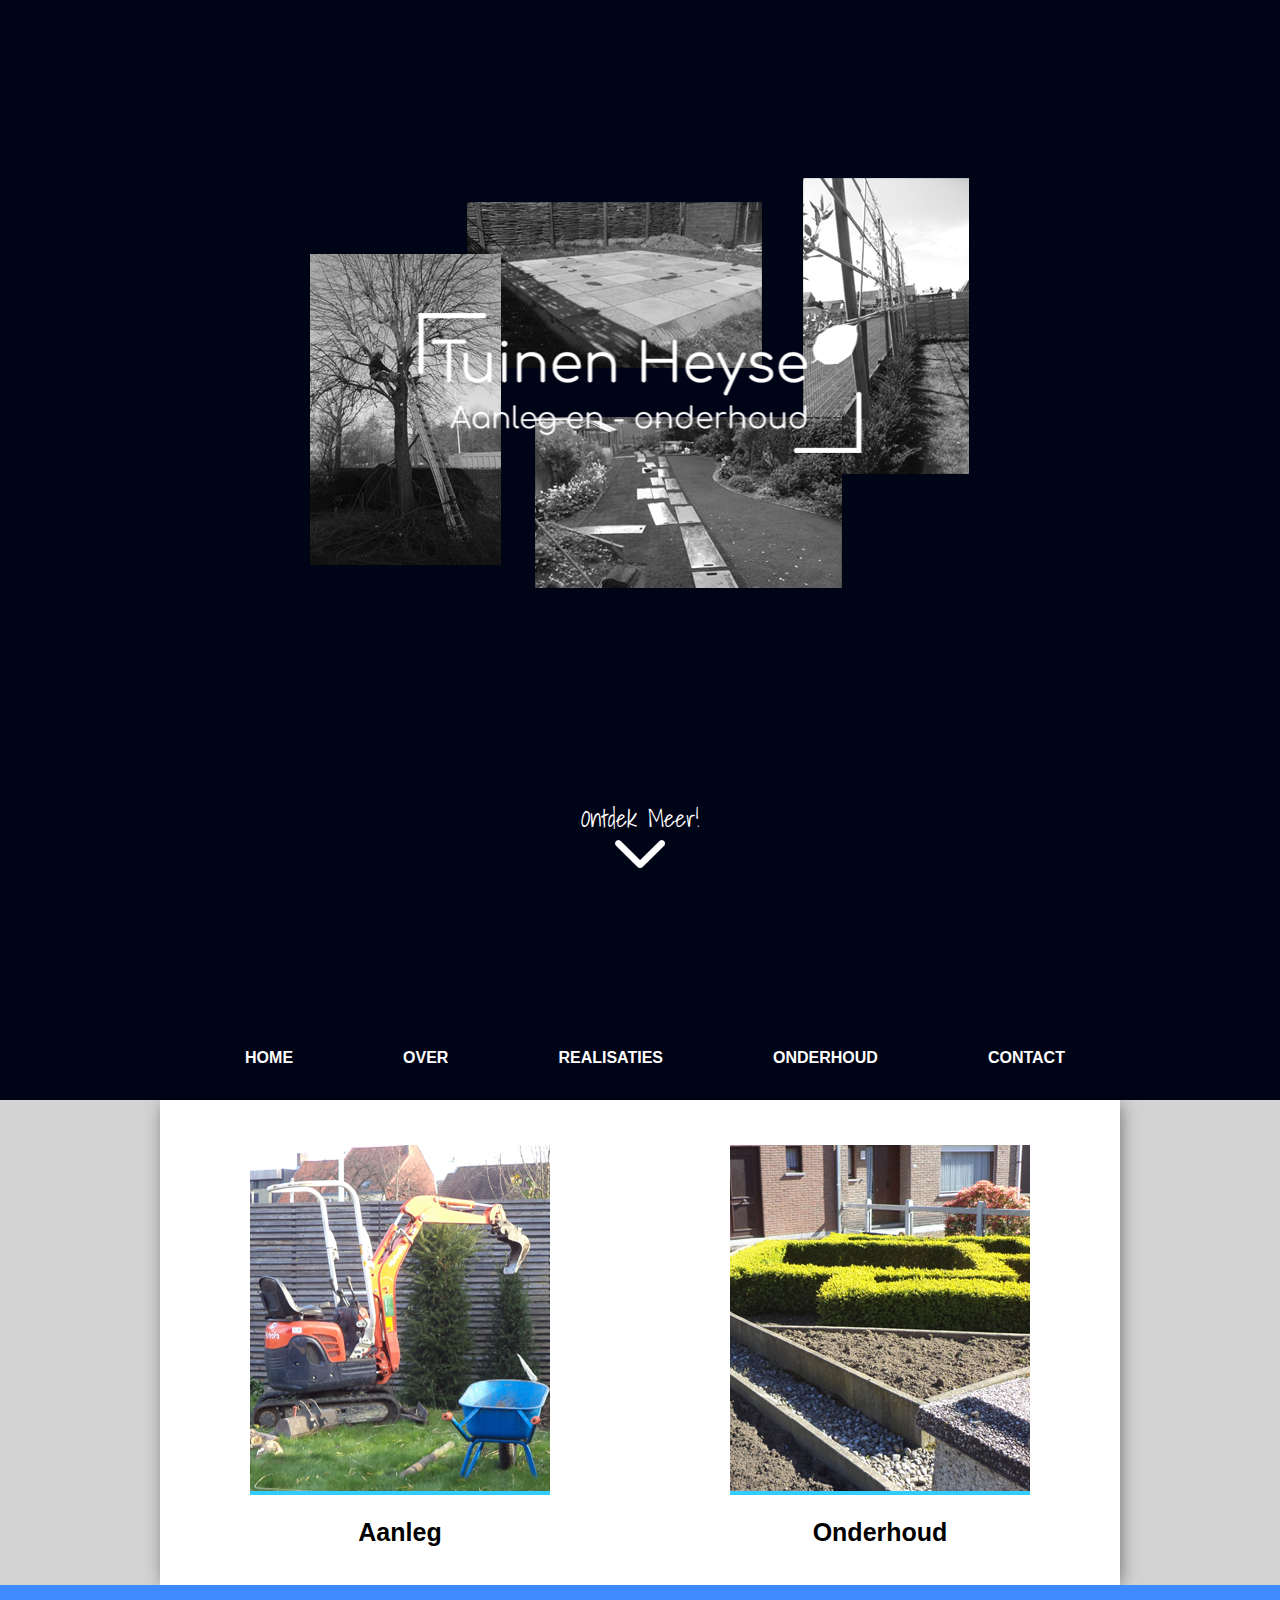
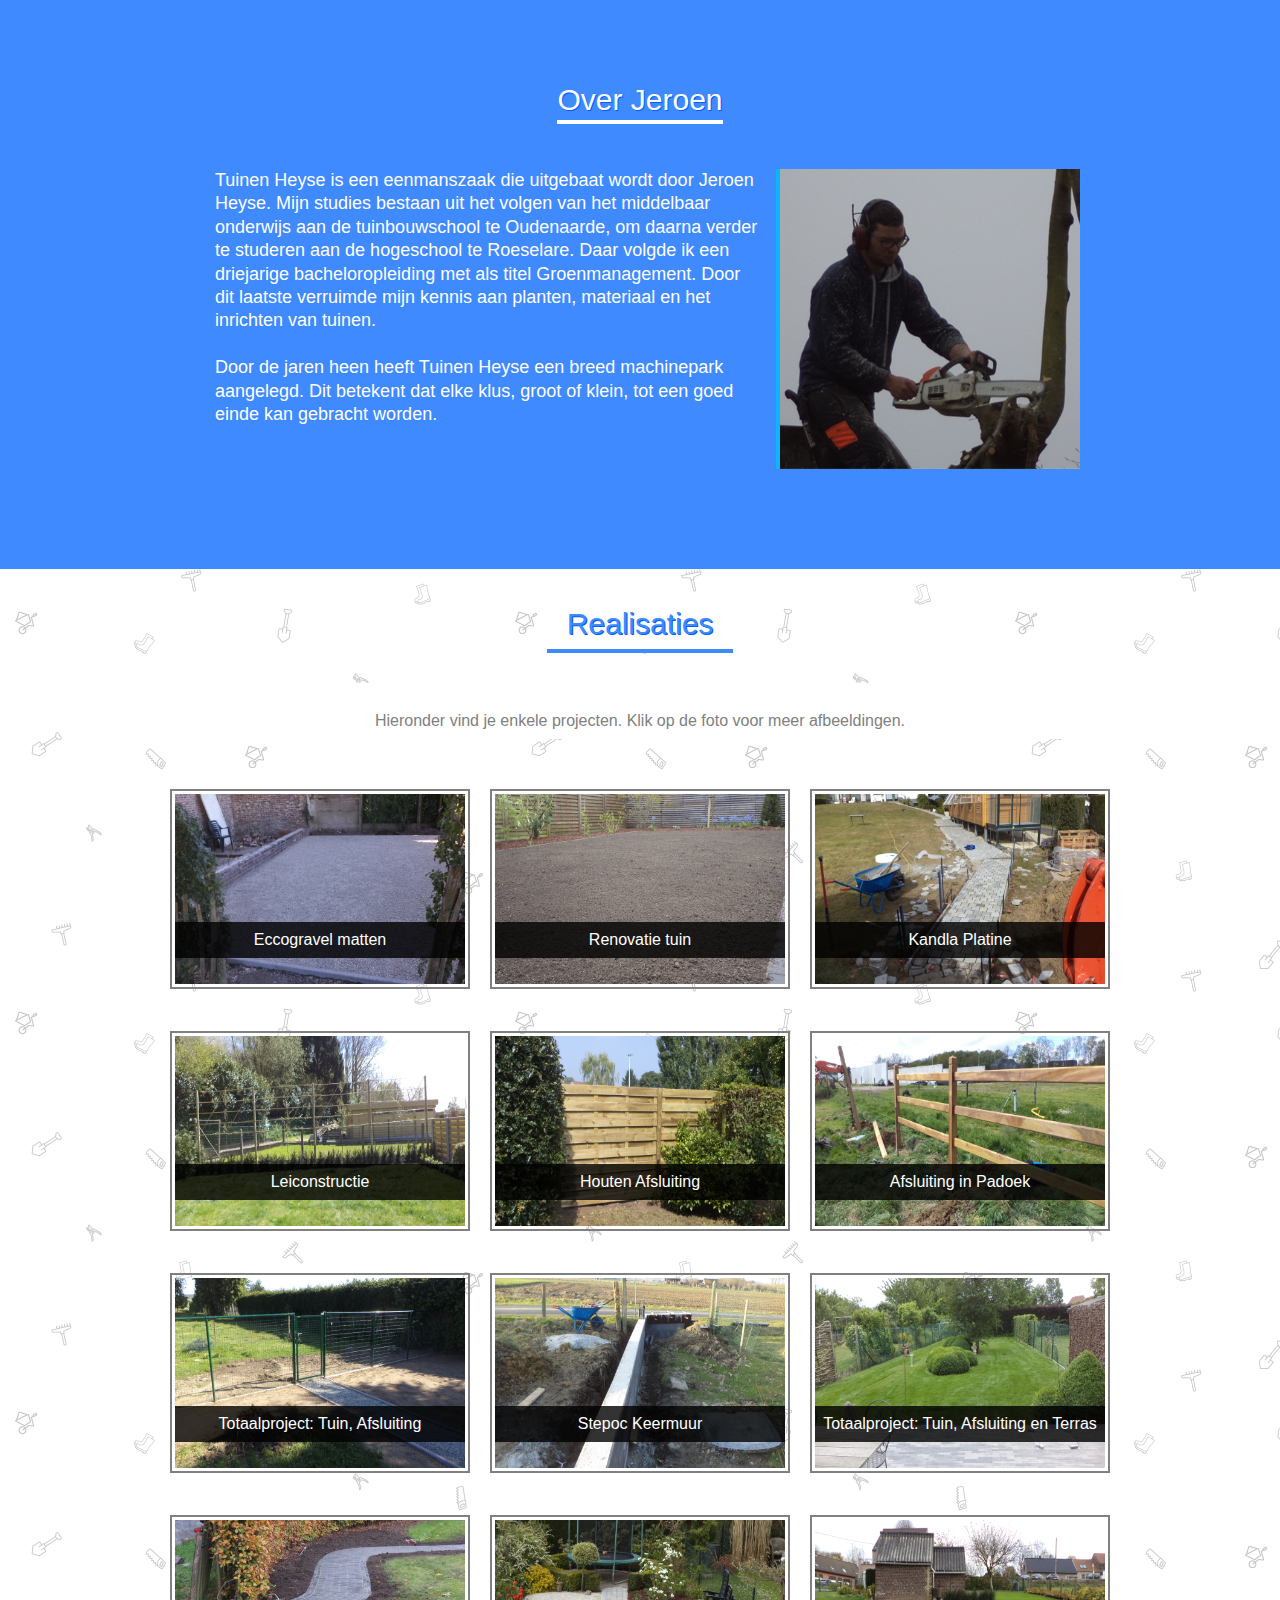
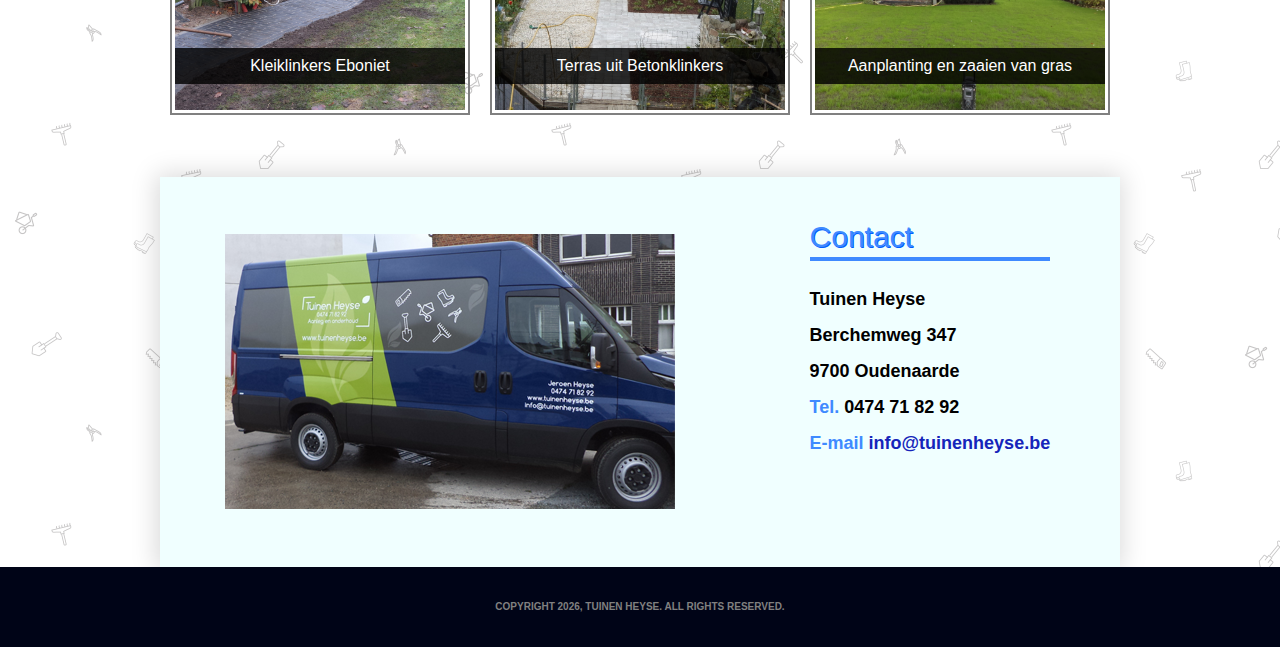
<file: TuinenHeyse/index.html>
<!DOCTYPE html>
<html lang=nl>
<head>
  <meta charset="UTF-8">
  <meta name="viewport" content="width=device-width, initial-scale=1.0">
  <meta http-equiv="X-UA-Compatible" content="ie=edge">
  <title>Tuinen Heyse</title>
  <meta name="description" lang="nl" content="De website van Tuinen Heyse. Gespecialliseerd in aanleg en onderhoud van UW tuin!"/>
  <meta name="keywords" content="Tuinen, Heyse, Aanleg, Onderhoud, Tuinbouw"/>
  <meta http-equiv="content-language" content="nl" />
  <link rel="stylesheet" href="css/reset.css">
  <link rel="stylesheet" href="css/swiper.min.css">
  <link rel="stylesheet" href="css/screen.css">
</head>
<body>
  <header class="main-header">
    <section class="intro" id="intro">
      <img class="headerImage" src="assets/TuinenHeyse Banner.png" alt="Tuinen Heyse Banner">
      <img class="headerLogo" src="assets/TuinenHeyseLogo.png" alt="Tuinen Heyse Logo">
    </section>
    <section class="ontdek" id="ontdek">
        <h1 class="headerTitle">Ontdek Meer!</h1>
        <a href="#menu"><img class="down"src="assets/arrow down.png" alt="arrow down"></a>
    </section>
  </header>
  <!-- image of figure of picture, eens opzoeken -->
  <main>
    <nav class="main-menu" id="menu">
      <ul class="main-menu-items">
        <li class="menu-item active">
          <a href="#menu">Home</a>
        </li>
        <li class="menu-item">
          <a href="#over">Over</a>
        </li>
        <li class="menu-item">
          <a href="#realisaties">Realisaties</a>
        </li>
        <li class="menu-item">
          <a href="onderhoud.html">Onderhoud</a>
        </li>
        <li class="menu-item">
          <a href="#contact">Contact</a>
        </li>
      </ul>
    </nav>
    <section class="intro">
      <div class="intro-wrapper">
      <div class="container section">
        <article>
          <figure class="intro-figure">
            <img src="assets/aanleg.png" alt="aanleg">
            <figcaption class="intro-caption fade-caption">
              <p> <strong>Tuinen Heyse</strong> legt uw tuin aan van A tot Z. Kiest u voor het aanleggen van een <strong>oprit of terras</strong>? Dan

bent u bij Tuinen Heyse aan het juiste adres. Ook voor het aanleggen van <strong>grasperken</strong> of het plaatsen van <strong>afsluitingen</strong> kunt u bij Tuinen Heyse

terecht. Afsluitingen zijn er in verschillende keuzes, bijvoorbeeld in <strong>hout</strong> of in <strong>metaal</strong>, maar ook een

<strong>steen</strong>achtige afsluiting behoort tot het ruime aanbod. Klik <a class="klik" href="#realisaties"><strong>hier</strong></a> voor foto's van enkele realisaties.</p>
            </figcaption>
          </figure>
          <h1 class="intro-header">Aanleg</h1>
        </article>
        <article>
          <figure class="intro-figure">
            <img src="assets/onderhoud.png" alt="onderhoud">
            <figcaption class="intro-caption fade-caption">
              <p>Tuinen Heyse <strong>onderhoudt</strong> zowel kleine als grote <strong>tuinen en fabrieksterreinen</strong>. Dit kan gebeuren op

wekelijkse of maandelijkse basis, maar ook een jaarlijkse onderhoudsbeurt is mogelijk. <br/>U kunt een

beroep doen op Tuinen Heyse voor <strong>scheren, snoeien, hakselen, bemesten, maaien</strong> van grasperken en

noem maar op. <br/>U kunt er zeker vanop aan dat uw tuin met <strong>de grootste zorg</strong> wordt onderhouden. Klik <a  class="klik" href="onderhoud.html"><strong>hier</strong></a> voor enkele foto's.</p>
            </figcaption>
          </figure>
          <h1 class="intro-header">Onderhoud</h1>
        </article>
        <!-- <article>
          <img src="" alt="afbeelding3">
          <h1 class="intro-header">Maatwerk</h1>
        </article> -->
      </div>
      <!-- wrapper end -->
      </div>
    </section>
    <section class="over" id="over">
      <div class="container section">
        <h1 class="titel">Over Jeroen</h1>
        <article>
          <p class="over-p">Tuinen Heyse is een eenmanszaak die uitgebaat wordt door Jeroen Heyse. Mijn studies bestaan

uit het volgen van het middelbaar onderwijs aan de tuinbouwschool te Oudenaarde, om daarna

verder te studeren aan de hogeschool te Roeselare. Daar volgde ik een driejarige bacheloropleiding

met als titel Groenmanagement. Door dit laatste verruimde mijn kennis aan planten, materiaal en

het inrichten van tuinen.

<br/><br/>

Door de jaren heen heeft Tuinen Heyse een breed machinepark aangelegd. Dit betekent dat elke

klus, groot of klein, tot een goed einde kan gebracht worden.

</p>
          <img class="over-image" src="assets/jeroenheyse.png" alt="Jeroen Heyse">

        </article>
      </div>

    </section>

    <div class="wrapper">
    <!-- REALISATIE SECTION -->

    <section class="realisaties" id="realisaties">
      <div class="container realisaties-s">
        <h1 class="realisatie-titel">Realisaties</h1>
        <p class="realisatie-text">
          Hieronder vind je enkele projecten. Klik op de foto voor meer afbeeldingen.
        </p>
        <div class="container project-images">
          <a href="#openModal" class="1 10 modalImage"><img class="project-image" src="assets/realisaties/project1/afbeelding1.JPG" alt="project 1"><span>Eccogravel matten</span></a>
          <a href="#openModal" class="2 9 modalImage"><img class="project-image" src="assets/realisaties/project2/afbeelding1.JPG" alt="project 2"><span>Renovatie tuin</span></a>
          <a href="#openModal" class="3 9 modalImage"><img class="project-image" src="assets/realisaties/project3/afbeelding1.JPG" alt="project 3"><span>Kandla Platine</span></a>
          <a href="#openModal" class="4 5 modalImage"><img class="project-image" src="assets/realisaties/project4/afbeelding1.JPG" alt="project 4"><span>Leiconstructie</span></a>
          <a href="#openModal" class="5 7 modalImage"><img class="project-image" src="assets/realisaties/project5/afbeelding1.JPG" alt="project 5"><span>Houten Afsluiting</span></a>
          <a href="#openModal" class="6 6 modalImage"><img class="project-image" src="assets/realisaties/project6/afbeelding1.JPG" alt="project 6"><span>Afsluiting in Padoek</span></a>
          <a href="#openModal" class="7 8 modalImage"><img class="project-image" src="assets/realisaties/project7/afbeelding1.JPG" alt="project 7"><span>Totaalproject: Tuin, Afsluiting</span></a>
          <a href="#openModal" class="8 14 modalImage"><img class="project-image" src="assets/realisaties/project8/afbeelding1.JPG" alt="project 8"><span>Stepoc Keermuur</span></a>
          <a href="#openModal" class="9 34 modalImage"><img class="project-image" src="assets/realisaties/project9/afbeelding1.JPG" alt="project 9"><span>Totaalproject: Tuin, Afsluiting en Terras</span></a>
          <a href="#openModal" class="10 35 modalImage"><img class="project-image" src="assets/realisaties/project10/afbeelding1.JPG" alt="project 10"><span>Kleiklinkers Eboniet</span></a>
          <a href="#openModal" class="11 20 modalImage"><img class="project-image" src="assets/realisaties/project11/afbeelding1.JPG" alt="project 11"><span>Terras uit Betonklinkers</span></a>
          <a href="#openModal" class="12 41 modalImage"><img class="project-image" src="assets/realisaties/project12/afbeelding1.JPG" alt="project 12"><span>Aanplanting en zaaien van gras</span></a>

        </div>
      </div>
    </section>

    <!-- modal box div -->
    <div id="openModal" class="modalDialog">

      <!-- close button -->
      <div>
        <a href="#close" title="Close" class="close">X</a>
      <!-- Swiper -->
      <div class="swiper-container gallery-top">
          <div class="swiper-wrapper">
              <!-- javascript code schrijft hier de html -->
          </div>
          <!-- Add Arrows -->
          <div class="swiper-button-next swiper-button-white"></div>
          <div class="swiper-button-prev swiper-button-white"></div>
      </div>
      <div class="swiper-container gallery-thumbs">
          <div class="swiper-wrapper">
            <!-- javascript code schrijft hier de html -->
          </div>
      </div>
      <!-- close button div -->
      </div>
    <!-- end modal box div -->
    </div>


    <!-- Moet naar footer -->
    <section class="contact" id="contact">
      <div class="container contact-section">
        <section class="google-map-s">
          <img src="assets/tuinenheysecamionette.png" alt="tuinen heyse camionette">
        </section>
        <section class="contact-info">
          <h1 class="contact-titel">Contact</h1>
          <address>
            <strong>Tuinen Heyse</strong>
            <br/>
            Berchemweg 347
            <br/>
            9700 Oudenaarde
            <br/>
            <span>Tel.</span>      0474 71 82 92
            <br/>
            <span>E-mail</span>
            <a href="mailto:info@tuinenheyse.be">info@tuinenheyse.be</a>
          </address>
            <!-- <form action="index.html">
              <div class="row">
                <label for="namefield">Name:</label>
                <input type="text" id="namefield" placeholder="name" />
              </div>
              <div class="row">
                <label for="emailfield">Email:</label>
                <input type="email" id="emailfield" placeholder="email"/>
              </div>
              <div class="row">
                <label for="remarksfield">Remarks:</label>
                <textarea id="remarksfield" cols="10" rows="4"  placeholder="Please fill in your remarks" ></textarea>
                </div>
              <div class="row">
                <input type="submit" value="submit"/>
              </div>
            </form> -->
        </section>
      </div>
    </section>
    <!-- wrapper end -->
  </div>
  </main>
  <footer>

  </footer>

  <script type="text/javascript" src="./js/swiper.min.js"></script>
  <script type="text/javascript" src="./js/script.js"></script>
</body>
</html>
</file>
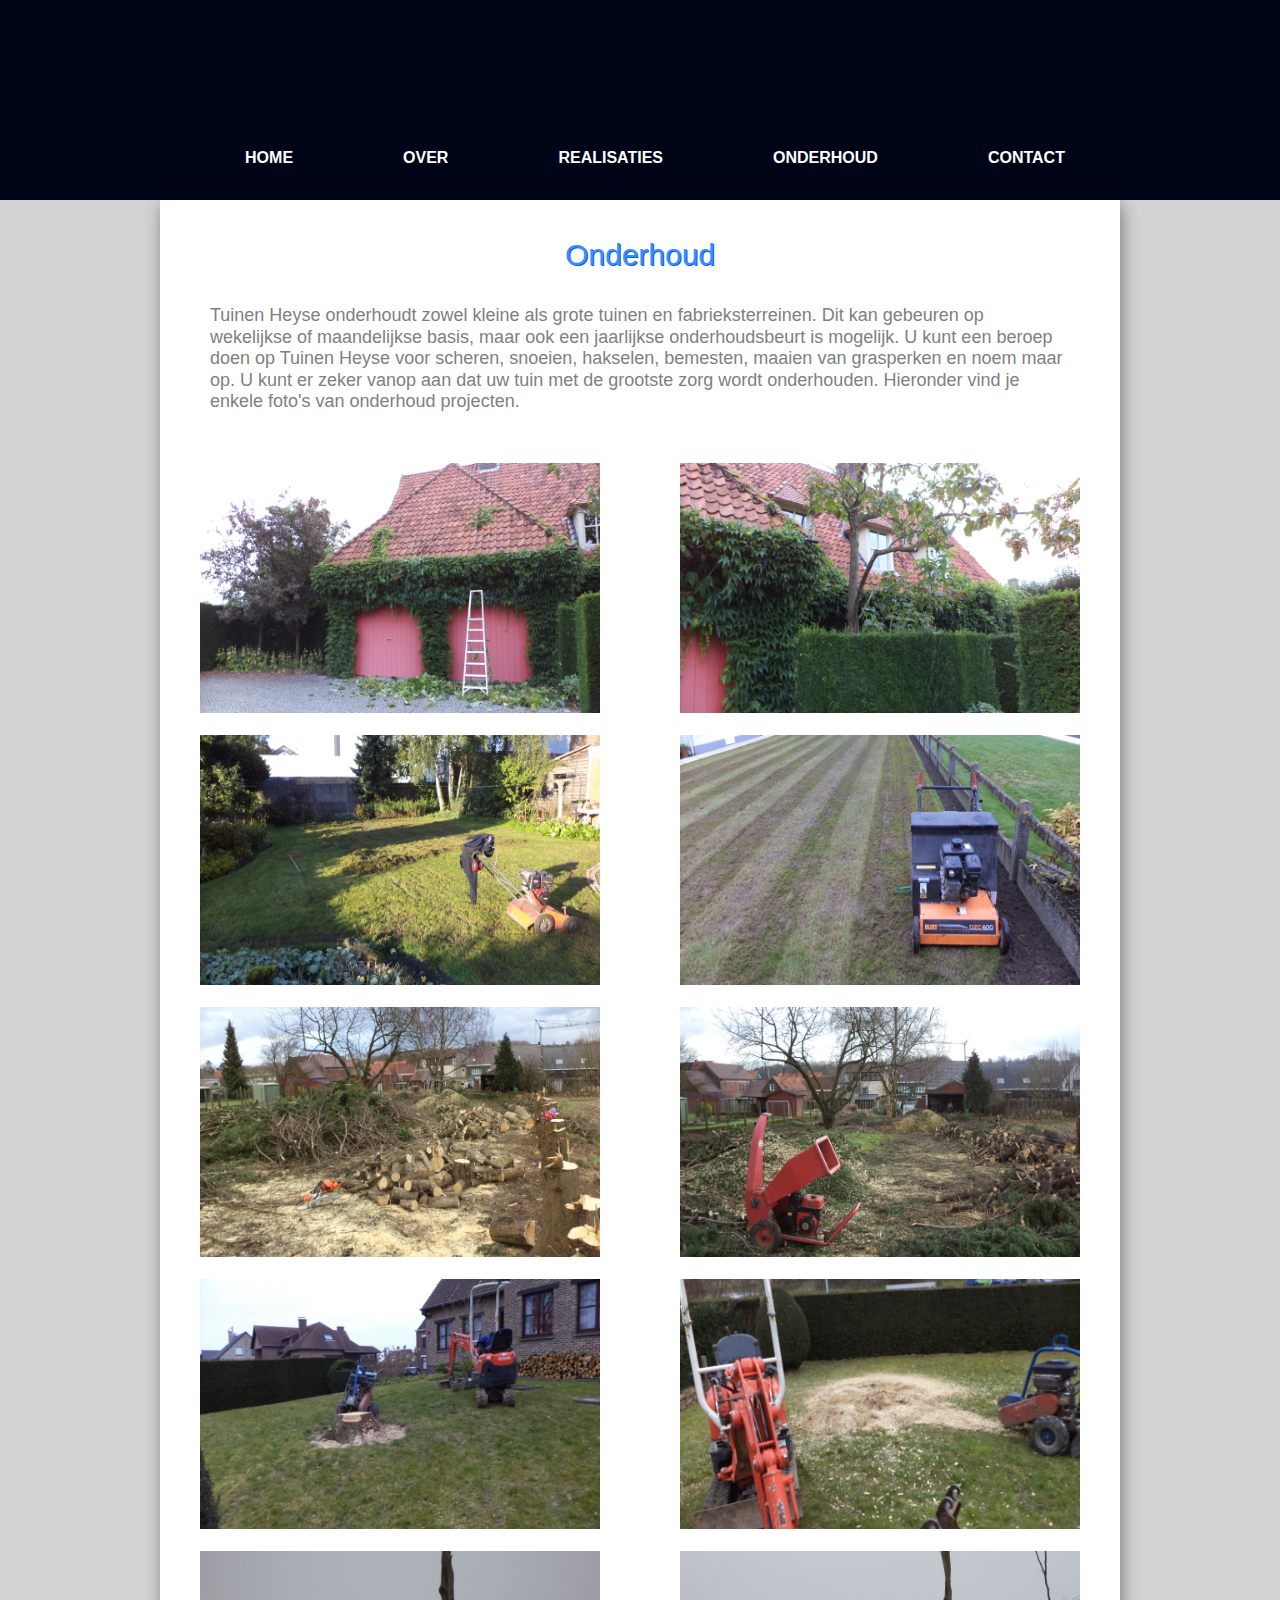
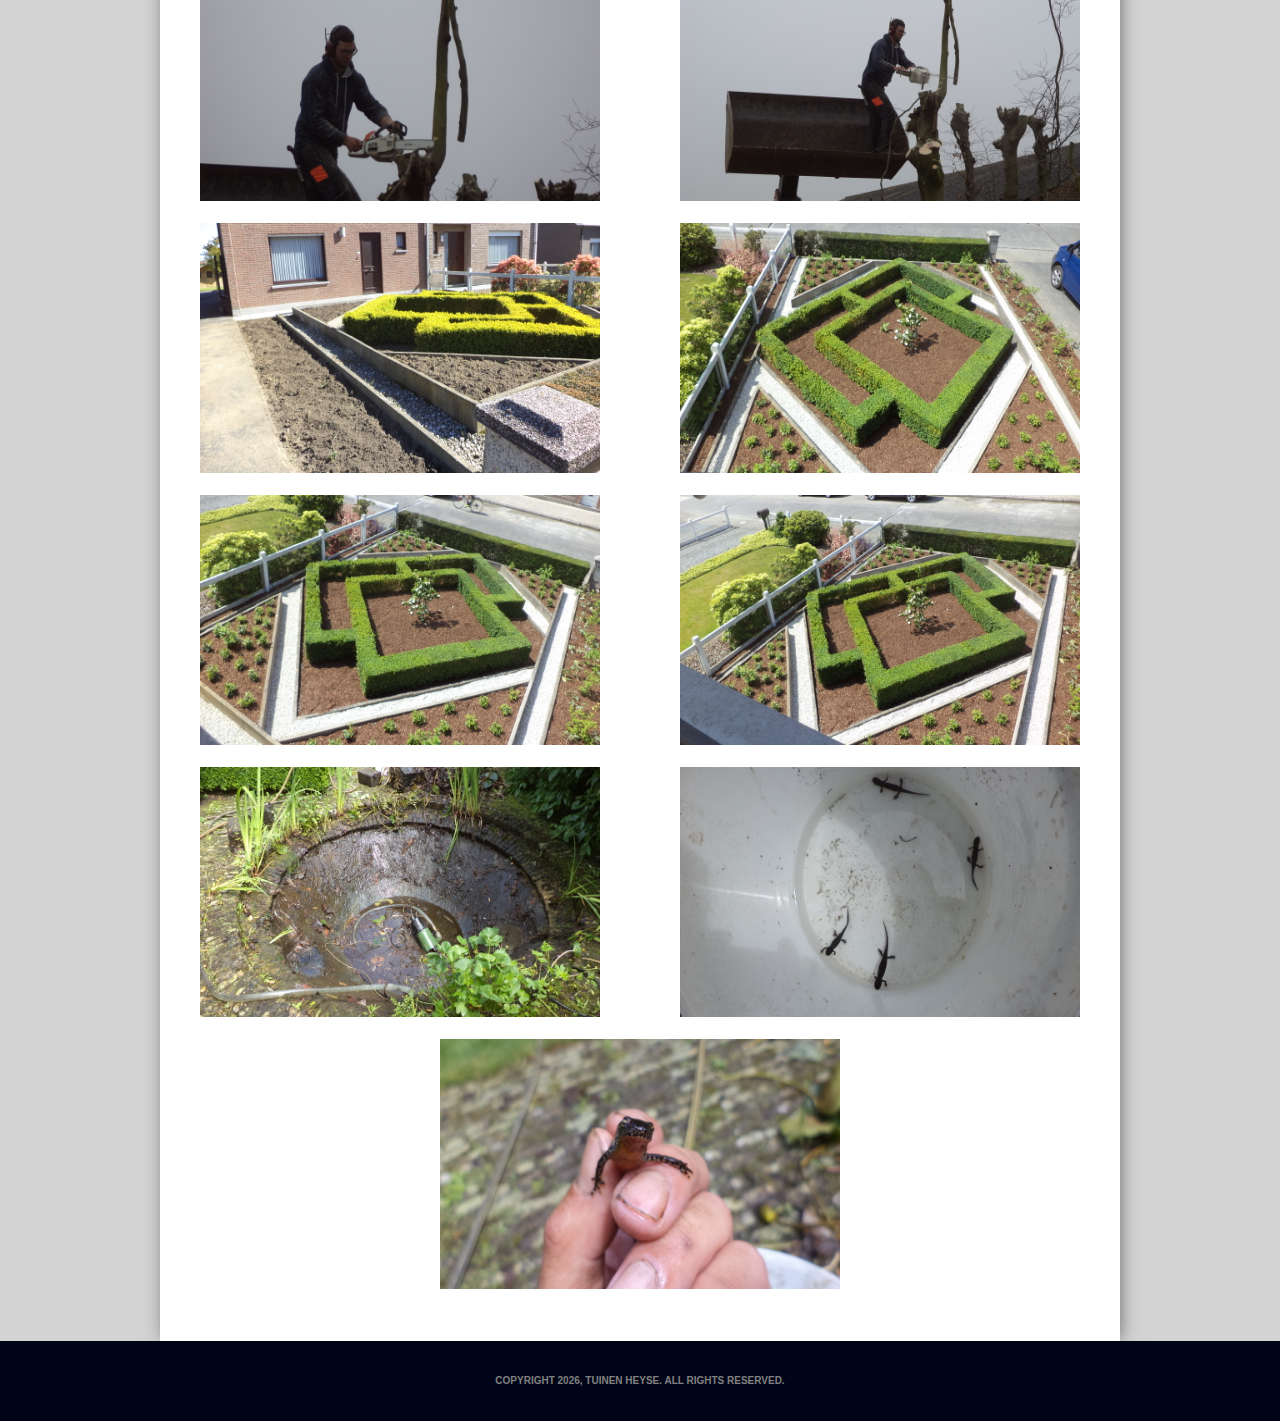
<file: TuinenHeyse/onderhoud.html>
<!DOCTYPE html>
<html lang=nl>
<head>
  <meta charset="UTF-8">
  <meta name="viewport" content="width=device-width, initial-scale=1.0">
  <meta http-equiv="X-UA-Compatible" content="ie=edge">
  <title>Tuinen Heyse Onderhoud</title>
  <meta name="description" lang="nl" content="De website van Tuinen Heyse. Gespecialliseerd in aanleg en onderhoud van UW tuin!"/>
  <meta name="keywords" content="Tuinen, Heyse, Aanleg, Onderhoud, Tuinbouw"/>
  <meta http-equiv="content-language" content="nl" />
  <link rel="stylesheet" href="css/reset.css">
  <link rel="stylesheet" href="css/swiper.min.css">
  <link rel="stylesheet" href="css/screen.css">
</head>
<body>
  <header>
    <nav class="main-menu" id="menu">
      <ul class="main-menu-items">
        <li class="menu-item active">
          <a href="index.html#menu">Home</a>
        </li>
        <li class="menu-item">
          <a href="index.html#over">Over</a>
        </li>
        <li class="menu-item">
          <a href="index.html#realisaties">Realisaties</a>
        </li>
        <li class="menu-item">
          <a href="onderhoud.html">Onderhoud</a>
        </li>
        <li class="menu-item">
          <a href="index.html#contact">Contact</a>
        </li>
      </ul>
    </nav>
  </header>
  <main>
    <section class="onderhoud">
      <div class="onderhoud-wrapper">
      <div class="container">
        <article class="onderhoud-a">
          <h1 class="onderhoud-titel">Onderhoud</h1>
          <p>Tuinen Heyse onderhoudt zowel kleine als grote tuinen en fabrieksterreinen. Dit kan gebeuren op

  wekelijkse of maandelijkse basis, maar ook een jaarlijkse onderhoudsbeurt is mogelijk. U kunt een

  beroep doen op Tuinen Heyse voor scheren, snoeien, hakselen, bemesten, maaien van grasperken en

  noem maar op. U kunt er zeker vanop aan dat uw tuin met de grootste zorg wordt onderhouden. Hieronder vind je enkele foto's van onderhoud projecten.</p>

        </article>
        <div class="onderhoud-s">
          <a href="#openModal"><img class="onderhoud-image-thumb"src="assets/onderhoud/afbeelding1.JPG" alt="onderhoud afbeelding 1"></a>
          <a href="#openModal"><img class="onderhoud-image-thumb"src="assets/onderhoud/afbeelding2.JPG" alt="onderhoud afbeelding 2"></a>
          <a href="#openModal"><img class="onderhoud-image-thumb"src="assets/onderhoud/afbeelding3.JPG" alt="onderhoud afbeelding 3"></a>
          <a href="#openModal"><img class="onderhoud-image-thumb"src="assets/onderhoud/afbeelding4.JPG" alt="onderhoud afbeelding 4"></a>
          <a href="#openModal"><img class="onderhoud-image-thumb"src="assets/onderhoud/afbeelding5.JPG" alt="onderhoud afbeelding 5"></a>
          <a href="#openModal"><img class="onderhoud-image-thumb"src="assets/onderhoud/afbeelding6.JPG" alt="onderhoud afbeelding 6"></a>
          <a href="#openModal"><img class="onderhoud-image-thumb"src="assets/onderhoud/afbeelding7.JPG" alt="onderhoud afbeelding 7"></a>
          <a href="#openModal"><img class="onderhoud-image-thumb"src="assets/onderhoud/afbeelding8.JPG" alt="onderhoud afbeelding 8"></a>
          <a href="#openModal"><img class="onderhoud-image-thumb"src="assets/onderhoud/afbeelding9.JPG" alt="onderhoud afbeelding 8"></a>
          <a href="#openModal"><img class="onderhoud-image-thumb"src="assets/onderhoud/afbeelding10.JPG" alt="onderhoud afbeelding 10"></a>
          <a href="#openModal"><img class="onderhoud-image-thumb"src="assets/onderhoud/afbeelding11.JPG" alt="onderhoud afbeelding 11"></a>
          <a href="#openModal"><img class="onderhoud-image-thumb"src="assets/onderhoud/afbeelding12.JPG" alt="onderhoud afbeelding 12"></a>
          <a href="#openModal"><img class="onderhoud-image-thumb"src="assets/onderhoud/afbeelding13.JPG" alt="onderhoud afbeelding 13"></a>
          <a href="#openModal"><img class="onderhoud-image-thumb"src="assets/onderhoud/afbeelding14.JPG" alt="onderhoud afbeelding 14"></a>
          <a href="#openModal"><img class="onderhoud-image-thumb"src="assets/onderhoud/afbeelding15.JPG" alt="onderhoud afbeelding 15"></a>
          <a href="#openModal"><img class="onderhoud-image-thumb"src="assets/onderhoud/afbeelding16.JPG" alt="onderhoud afbeelding 16"></a>
          <a href="#openModal"><img class="onderhoud-image-thumb"src="assets/onderhoud/afbeelding17.JPG" alt="onderhoud afbeelding 17"></a>
        </div>
      </div>
    </section>
    <!-- wrapper end -->
  </div>
    <div id="openModal" class="modalDialog">
      <div>
        <a href="#close" title="Close" class="close">X</a>
        <div class="modal-image-container">

        </div>
      </div>

    </div>
  </main>
  <footer>

  </footer>
  <script type="text/javascript" src="./js/script2.js"></script>
</body>
</html>
</file>
<file: TuinenHeyse/css/screen.css>
/*@import url('https://fonts.googleapis.com/css?family=Shadows+Into+Light');*/

/*@font-face {
  font-family: 'ShadowsIntoLight';

  src: url('../assets/fonts/ShadowsIntoLight.ttf') format('ttf');
}*/

@font-face {
  font-family: 'ShadowsIntoLight';
  src: url('../assets/fonts/ShadowsIntoLight.woff2') format('woff2'),
       url('../assets/fonts/ShadowsIntoLight.woff') format('woff'),
       url('../assets/fonts/ShadowsIntoLight.ttf') format('truetype');
}


html{
  -webkit-box-sizing: border-box;
          box-sizing: border-box;
}

*,*::after,*::before{
  -webkit-box-sizing: inherit;
          box-sizing: inherit;
}

body{
  font-family: Helvetica, Arial, sans-serif;
  font-size: 62.5%;
}



/*HEADER*/

.main-header{
  height: 100vh;
  background-color: #000417;
  position: relative;
}
.main-header section{
  width: 100%;
  margin: 0;
  /*background-color: #000416;*/
}

#intro{
  height: 85vh;
  position: relative;
}

.intro .headerImage{
  z-index: 1;
  position: absolute;
  top: 50%;
  left: 50%;
  margin-right: -50%;
  transform: translate(-50%, -50%)
}

.intro .headerLogo{
  z-index: 2;
  position: absolute;
  top: 50%;
  left: 50%;
  margin-right: -50%;
  transform: translate(-50%, -50%)
}

#ontdek{
  height: 15vh;
  display: -webkit-box;
  display: -ms-flexbox;
  display: flex;
  -webkit-box-orient: vertical;
  -webkit-box-direction: normal;
      -ms-flex-direction: column;
          flex-direction: column;
  -webkit-box-pack: center;
      -ms-flex-pack: center;
          justify-content: center;
  -webkit-box-align: center;
      -ms-flex-align: center;
          align-items: center;
}

.headerTitle{
  font-family: 'ShadowsIntoLight', Arial, sans-serif;
  color: white;
  font-size: 24px;
  margin: 10px auto;
}

.down:hover{
  -webkit-transform: scale(0.7);
  transform: scale(0.7);
}


/*
  MENU CSS
*/

nav{
  height: 200px;
  background-color: #000417;
  padding-top: 150px;
}

.main-menu-items{
  display: flex;
  justify-content: center;
	list-style-type: none;

}


.menu-item{
  text-transform: uppercase;
  font-weight: bolder;
  font-size: 1.6em;
  margin-left: 30px;
}

.menu-item a{
  text-decoration: none;
  color: white;
  padding: 10px 40px;
}

.menu-item a:hover{
  transition: color 0.4s ease-in;
  transition: border-bottom 0.2s ease-in;
  color: #00bfff;
  border-bottom: 4px solid #00bfff;

}

/**
CONTAINER CSS
**/

.container{
  margin: 0 auto;
  padding: 4em 0;
  /*width: 60%;*/
  width: 960px;
}

/**
INTRO
**/
.intro-wrapper{
  background-color: lightgray;
}

.intro .container{
  background: white;
  -webkit-box-shadow: 2px 2px 18px -3px rgba(0,0,0,0.55);
  -moz-box-shadow: 2px 2px 18px -3px rgba(0,0,0,0.55);
  box-shadow: 2px 2px 18px -3px rgba(0,0,0,0.55);
}

.section:first-child{
  display: flex;
  justify-content: space-around;
  align-items: center;
  /*margin: 40px auto;*/
  margin-top: 40px
  padding: 0;
}

.intro article{
  display: flex;
  flex-direction: column;
  align-items: center;
}

.intro-header{
  /*font-family: 'ShadowsIntoLight', Arial, sans-serif;*/
  font-weight: bold;
  font-size: 2.5em;
  margin-top: 20px;
}

.intro-figure {

    cursor: pointer;
    height: 350px;
    float: left;
    margin: 5px;
    position: relative;
    overflow: hidden;
    width: 300px;
    border-bottom: 4px solid rgba(0,191,255,0.8);

}

 .intro-figure img {
    position: absolute;
    left: 0;
    -webkit-transition: all 700ms ease-out;
    -moz-transition: all 700ms ease-out;
    -o-transition: all 700ms ease-out;
    -ms-transition: all 700ms ease-out;
    transition: all 700ms ease-out;
}


.intro-figure .intro-caption {
    font-size: 1em;
    background-color: rgba(0,191,255,0.8);
    position: absolute;
    color: #fff;
    z-index: 100;
    -webkit-transition: all 300ms ease-in;
    -moz-transition: all 300ms ease-in;
    -o-transition: all 300ms ease-in;
    -ms-transition: all 300ms ease-in;
    transition: all 300ms ease-in;
    bottom: 0;
    opacity: 0;
    width: 300px;
    height: 350px;
    text-align: left;
    padding: 10px;
}

.intro-caption h1{
    font-size: 1.2em;
}



 .intro-figure:hover .fade-caption {
    opacity: 1;
}

.intro p{
  font-size: 1.7em;
  line-height: 1.3em;
}

.intro strong{
  font-weight: 700;
}

.klik{
  color: white;
}

.klik:hover{
  color: blue;
}

/*
OVER
*/
/*section:nth-of-type(2){*/
.over{
  background-color: #3F8AFF;
}

.over .section{
  padding: 100px 40px;
  display: flex;
  align-items: center;
  justify-content: center;
  flex-direction: column;
}

section:nth-of-type(2) article{
  margin-top: 30px;
  display: flex;
  align-items: flex-start;
  justify-content: space-around;

}



.titel{
  font-size: 3em;
  color: white;
  text-shadow: 1px 1px 0px rgba(0, 94, 255, 1);
  padding-bottom: 5px;
  border-bottom: 4px solid white;


}

.over p{
  margin: 15px;
  font-size: 1.8em;
  line-height: 1.3em;
  color: white;
}

.over-image{
  margin-top: 15px;
  border-left: 4px solid rgba(0,191,255,0.8);
}

/* MODAL BOX CONTENT */
.modalDialog{
    position: fixed;
    top: 0;
    right: 0;
    bottom: 0;
    left: 0;
    background: rgba(0, 0, 0, 0.9);
    z-index: 99999;
    opacity:0;
    -webkit-transition: opacity 400ms ease-in;
    -moz-transition: opacity 400ms ease-in;
    transition: opacity 400ms ease-in;
    pointer-events: none;
}

.modalDialog:target {
        opacity:1;
        pointer-events: auto;
}

.modalDialog > div {
    width: 100%;
    position: relative;
    margin: 10% auto;
    /*background: #fff;
    background: -moz-linear-gradient(#fff, #999);
    background: -webkit-linear-gradient(#fff, #999);
    background: -o-linear-gradient(#fff, #999);*/
}

.close {
    background: #606061;
    color: #FFFFFF;
    font-size: 30px;
    line-height: 35px;
    position: absolute;
    right: 15%;
    text-align: center;
    top: -10px;
    width: 36px;
    text-decoration: none;
    font-weight: bold;
    -webkit-border-radius: 17px;
    -moz-border-radius: 17px;
    border-radius: 17px;
    -moz-box-shadow: 1px 1px 3px #000;
    -webkit-box-shadow: 1px 1px 3px #000;
    box-shadow: 1px 1px 3px #000;
}
.close:hover {
    background: #00d9ff;
}



/* SWIPER CONTENT */
.swiper-container {
        width: 100%;
        height: 300px;
        margin-left: auto;
        margin-right: auto;
}


.swiper-slide {
        background-size: cover;
        background-position: center;
}

.gallery-top {
        margin-top: 160px;
        height: 450px;
        width: 60%;
}

.gallery-thumbs {
        width: 60%;
        height: 150px;
        box-sizing: border-box;
        padding: 10px 0;
}

.gallery-thumbs .swiper-slide {
        width: 25%;
        height: 100%;
        opacity: 0.4;
}

.gallery-thumbs .swiper-slide-active {
        opacity: 1;
}

/* realisaties section */


.realisaties-s{
  display: flex;
  flex-direction: column;
  align-items: center;
  justify-content: center;
  /*margin: 150px auto;*/
}

.realisatie-titel,.contact-titel,.onderhoud-titel{
  font-size: 3em;
  color: #3F8AFF;
  text-shadow: 1px 1px 0px rgba(0, 94, 255, 1);
  padding-bottom: 5px;
  border-bottom: 4px solid #3F8AFF;
}

.realisatie-titel{
  background-color: white;
  padding: 0px 20px 10px 20px;
}



.realisatie-text{
  margin: 30px auto;
  font-size: 1.6em;
  /*moet licht grijs worden*/
  color: gray;
  background-color: white;
  padding: 30px 200px 10px 200px;
}



.container.project-images{
  display: flex;
  flex-direction: row;
  align-items: flex-start;
  flex-wrap: wrap;
  justify-content: space-around;
  padding: 0 ;
}

.project-image{
  margin: 20px auto;
  border: 2px solid gray;
  padding: 3px;
  width: 300px;
  height: 200px;

}

.modalImage{
  position: relative;
  text-decoration: none;
  color: white;
}



.modalImage span{
  position: absolute;
  left: 50%;
  top: 50%;
  transform: translate(-50%, -50%);
  font-size: 1.6em;
  background-color: rgba(0, 0, 0, 0.8);
  width: 290px;
  text-align: center;
  padding: 10px 0;
  margin-top: 50px;
}



/*Contact section*/
.contact-section{
  display: flex;
  justify-content: space-around;
}

.contact-section{
  background-color: Azure;
  /*border: 2px solid Gainsboro;*/
  /*border-radius: 25px 25px 0px 0px;*/
  -webkit-box-shadow: -1px 0px 24px 3px rgba(0,0,0,0.15);
  -moz-box-shadow: -1px 0px 24px 3px rgba(0,0,0,0.15);
  box-shadow: -1px 0px 24px 3px rgba(0,0,0,0.15);
}

.google-map-s{
  margin: auto 25px;
}

.contact-info{
  margin: 5px 30px;
}

.contact-info{
  height: 300px;
}

address{
	font-size: 1.8em;
	line-height: 2em;
	margin: 20px auto;
  font-weight: bold;
}
address span{
	font-weight: bolder;

	color: #3F8AFF;
}
address a:link, address a:visited{
	color: #1525ba;
	text-decoration: none;
}
address a:hover{
	color:#3F8AFF;
}

/* FORM CSS*/

form{

	display: -webkit-flex;
	display: flex;
	-webkit-flex-flow: column nowrap;
	flex-flow: column nowrap;
}
.row{
	margin-top: 2em;
	font-size: 1.2em;
	display: -webkit-flex;
	display: flex;
	-webkit-flex-flow:row wrap;
	flex-flow: row wrap;
}
label{
	flex: 1 1;
	min-width: 50px;
}
input, textarea{
	width: 75%;
	font-family: inherit;
	font-size: inherit;
	padding: 1em;
	border: 1px solid #000;
}

textarea{
	resize: vertical; /*ONLY RESIZE VERTICAL*/
	/*LET OP: http://caniuse.com/#feat=css-resize */
}
input[type="submit"]{
	cursor:pointer;
	padding: 10px;
	border-radius: 4px;
	font-size: 1rem;
	text-transform: uppercase;
	width: 110px;
	border: medium none;
	background-color: #3F8AFF;
	color: white;


}
input[type="submit"]:hover {
	background: blue;
}
/* Wrapper */
.wrapper{
  background-image: url("../assets/pattern.png");
  background-repeat: repeat;
}

/* ONDERHOUD SECTION */
.onderhoud .container{
  background-color: white;
  -webkit-box-shadow: 2px 2px 18px -3px rgba(0,0,0,0.55);
  -moz-box-shadow: 2px 2px 18px -3px rgba(0,0,0,0.55);
  box-shadow: 2px 2px 18px -3px rgba(0,0,0,0.55);
}

.onderhoud-titel{
  text-align: center;
  border: none;
}

.onderhoud p{
  font-size: 1.8em;
  margin: 30px 50px 40px 50px;
  line-height: 1.2em;
  color: gray;

}

.onderhoud-s{
  display: flex;
  justify-content: space-around;
  align-items: center;
  flex-wrap: wrap;
}

.onderhoud-image-thumb{
  margin: 10px auto;
  width: 400px;
  height: 250px;
}

.onderhoud-image{
  width: 800px;
  height: 600px;
  position: absolute;
  top: 50%;
  left: 50%;
  margin-right: -50%;
  transform: translate(-50%, -50%);
  margin-top: 250px;
}

.onderhoud-wrapper{
  background-color: lightgray;
}

footer{
  display: flex;
  justify-content: center;
  align-items: center;
  font-size: 1.0em;
  font-weight: bolder;
  height: 80px;
  background-color: #000417;
  color: gray;
}
</file>
